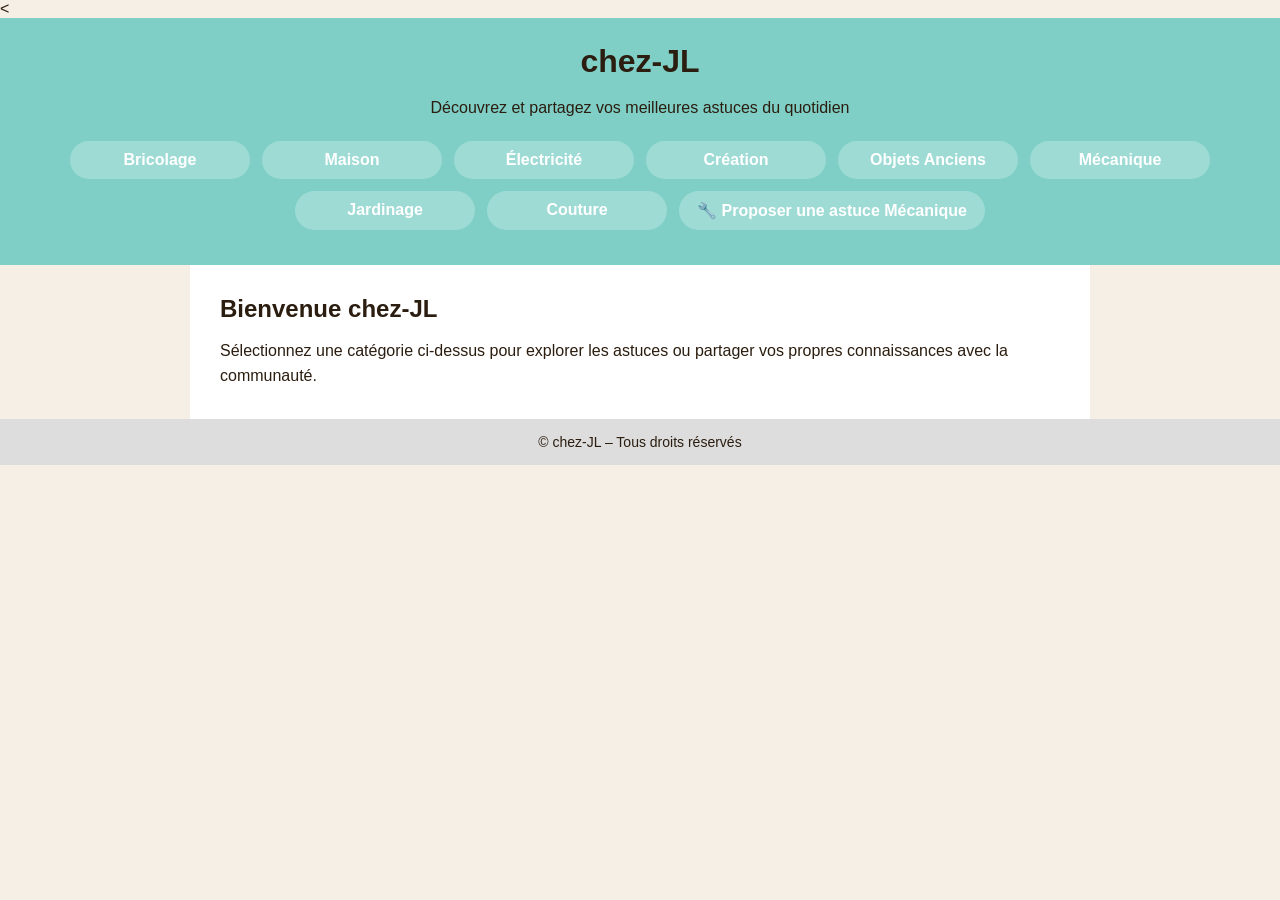
<file: page mecano.html>
<<!DOCTYPE html>
<html lang="fr">
<head>
  <meta charset="UTF-8">
  <title>Accueil – chez-JL</title>
  <meta name="viewport" content="width=device-width, initial-scale=1.0">
  <link rel="stylesheet" href="style.css">
</head>

<body class="page-accueil">

<header>
  <h1>chez-JL</h1>
  <p>Découvrez et partagez vos meilleures astuces du quotidien</p>
  
  <!-- Menu principal contenant les boutons en bulles -->
  <div class="menu-principal">
    <div class="menu-deux-lignes">
      <a href="bricolage.html" class="btn-bricolage-menu">Bricolage</a>
      <a href="maison.html" class="btn-maison-menu">Maison</a>
      <a href="electricite.html" class="btn-electricite-menu">Électricité</a>
      <a href="creation.html" class="btn-creation-menu">Création</a>
      <a href="objets-anciens.html" class="btn-objets-menu">Objets Anciens</a>
      <a href="mecanique.html" class="btn-mecanique-menu">Mécanique</a>
      <a href="jardinage.html" class="btn-jardinage-menu">Jardinage</a>
      <a href="couture.html" class="btn-couture-menu">Couture</a>
      
      <!-- 🟢 NOUVEAU BOUTON : Accès direct au formulaire mécano -->
      <a href="formulaire-mecanique.html" class="btn-form-mecano-menu">🔧 Proposer une astuce Mécanique</a>
    </div>
  </div>
</header>

<main>
  <h2>Bienvenue chez-JL</h2>
  <p>Sélectionnez une catégorie ci-dessus pour explorer les astuces ou partager vos propres connaissances avec la communauté.</p>
</main>

<footer>
  © chez-JL – Tous droits réservés
</footer>

</body>
</html>
</file>
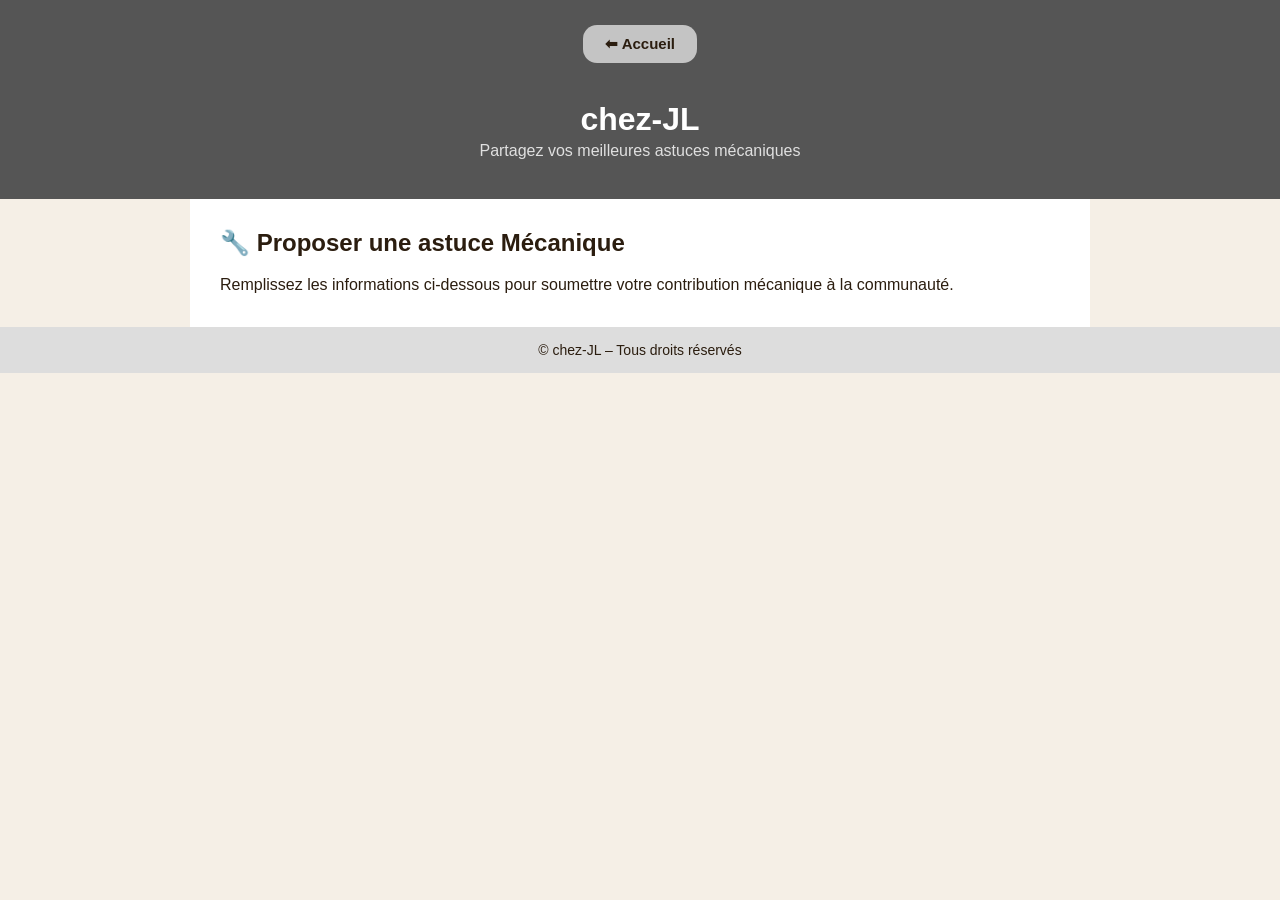
<file: page-mécano.html>
<!DOCTYPE html>
<html lang="fr">
<head>
  <meta charset="UTF-8">
  <!-- 🟢 MODIFICATION : TITRE AJUSTÉ POUR LE FORMULAIRE -->
  <title>Proposer une astuce Mécanique – chez-JL</title>
  <meta name="viewport" content="width=device-width, initial-scale=1.0">
  <link rel="stylesheet" href="style.css">
</head>

<!-- 🟢 MODIFICATION : IDENTIFIANT ASSOCIE AU BANDEAU DANS LE CSS -->
<body class="page-mecano">

<header style="color: #ffffff;">
  <!-- 🟢 MODIFICATION : AJOUT DU BOUTON RETOUR POUR TOUTES LES PAGES SECONDAIRES -->
  <div style="margin-bottom: 20px;">
    <a href="index.html" class="btn-retour">⬅ Accueil</a>
  </div>

  <!-- 🟢 MODIFICATION : ALIGNEMENT ADAPTÉ AU BANDEAU EN STRUCTURE STRUCTURÉE -->
  <div class="header-centre">
    <div class="header-texte">
      <h1>chez-JL</h1>
      <p style="color: #e0e0e0;">Partagez vos meilleures astuces mécaniques</p>
    </div>
  </div>
</header>

<main>
  <h2>🔧 Proposer une astuce Mécanique</h2>
  <p>Remplissez les informations ci-dessous pour soumettre votre contribution mécanique à la communauté.</p>
  
  <!-- 🟢 ZONE SUGGÉRÉE : Insérez votre formulaire HTML de soumission ici -->
  
</main>

<footer>
  © chez-JL – Tous droits réservés
</footer>

</body>
</html>
</file>
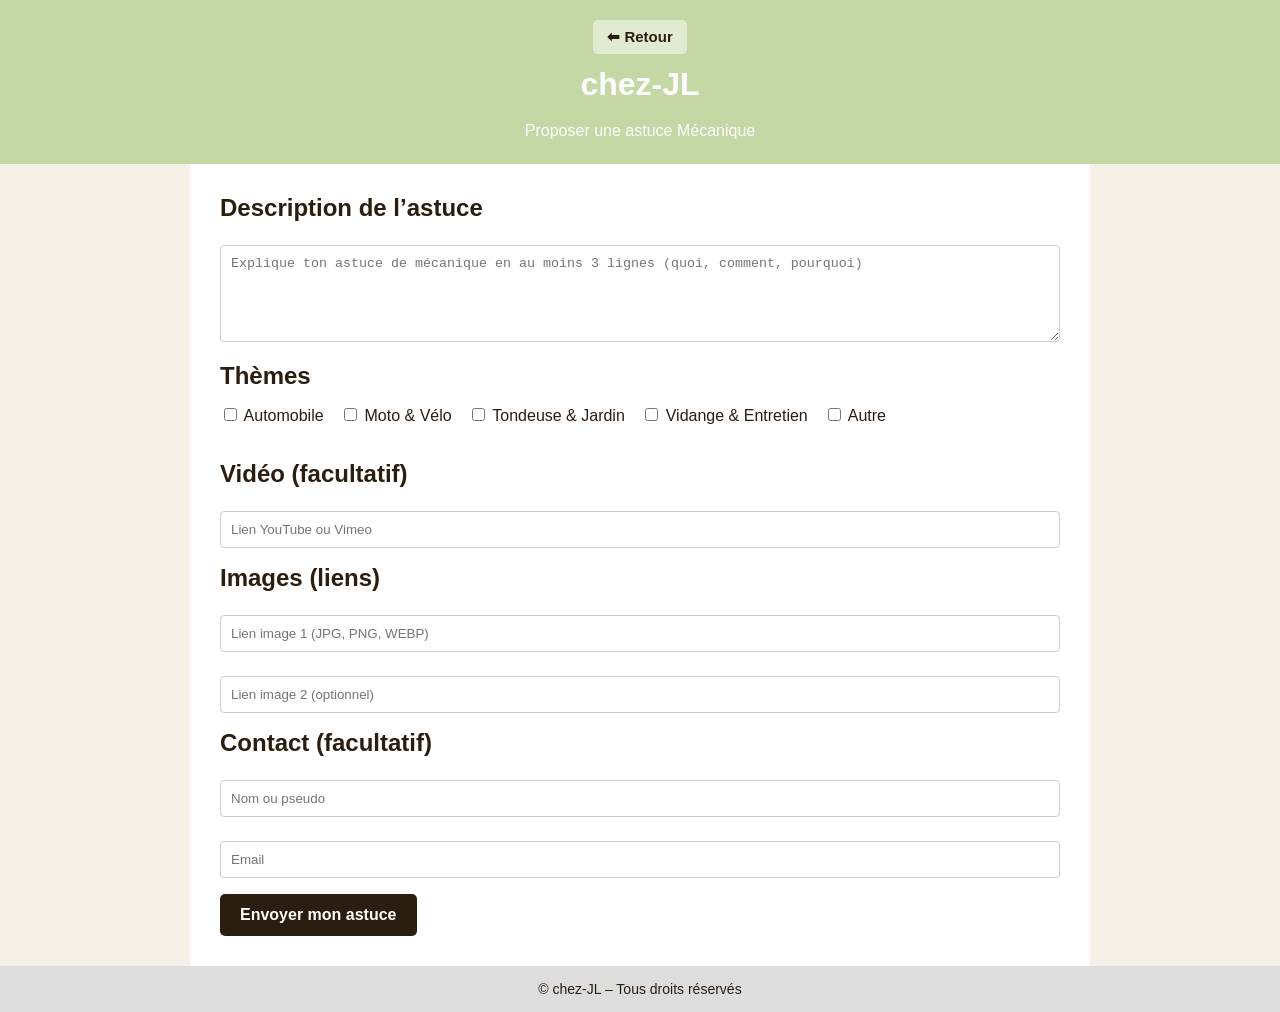
<file: proposer-mecanique.html>
<!DOCTYPE html>
<html lang="fr">
<head>
  <meta charset="UTF-8">
  <title>Proposer une astuce Mécanique – chez-JL</title>
  <meta name="viewport" content="width=device-width, initial-scale=1.0">
  <link rel="stylesheet" href="style.css">
  <style>
    /* Styles spécifiques pour ce formulaire adaptés au canevas mécanique */
    body.form-mecanique header {
      background: #c3d8a4; /* Couleur douce adaptée au thème mécanique */
      color: white;
      text-align: center;
      padding: 20px;
    }

    .btn-retour {
      display: inline-block;
      margin-bottom: 12px;
      text-decoration: none;
      background: rgba(255,255,255,0.5);
      color: #2b1d0f;
      font-weight: bold;
      padding: 8px 14px;
      border-radius: 5px;
    }

    main {
      max-width: 900px;
      margin: auto;
      background: #fff;
      padding: 30px;
    }

    textarea,
    input[type="text"],
    input[type="email"],
    input[type="url"] {
      width: 100%;
      padding: 10px;
      margin: 8px 0 16px 0;
      border: 1px solid #ccc;
      border-radius: 4px;
    }

    .themes label {
      display: inline-block;
      margin-right: 12px;
    }

    button {
      background: #2b1d0f;
      color: #fff;
      padding: 12px 20px;
      border-radius: 5px;
      border: none;
      font-size: 16px;
      font-weight: bold;
      cursor: pointer;
    }

    footer {
      background: #ddd;
      text-align: center;
      padding: 15px;
      font-size: 14px;
    }
  </style>
</head>

<body class="form-mecanique">

<header>
  <a href="mecanique.html" class="btn-retour">⬅ Retour</a>
  <h1>chez-JL</h1>
  <p>Proposer une astuce Mécanique</p>
</header>

<main>

<form action="https://formspree.io" method="POST">
  
  <!-- Origine pour identifier la page -->
  <input type="hidden" name="origine" value="Mécanique">

  <!-- Description obligatoire -->
  <h2>Description de l’astuce</h2>
  <textarea name="description" rows="5" required
    placeholder="Explique ton astuce de mécanique en au moins 3 lignes (quoi, comment, pourquoi)"></textarea>

  <!-- Thèmes modifiés pour la Mécanique -->
  <h2>Thèmes</h2>
  <div class="themes">
    <label><input type="checkbox" name="themes" value="Auto"> Automobile</label>
    <label><input type="checkbox" name="themes" value="Moto"> Moto & Vélo</label>
    <label><input type="checkbox" name="themes" value="Motoculture"> Tondeuse & Jardin</label>
    <label><input type="checkbox" name="themes" value="Entretien"> Vidange & Entretien</label>
    <label><input type="checkbox" name="themes" value="Autre"> Autre</label>
  </div>

  <!-- Vidéo facultative -->
  <h2>Vidéo (facultatif)</h2>
  <input type="url" name="video" placeholder="Lien YouTube ou Vimeo">

  <!-- Images facultatives -->
  <h2>Images (liens)</h2>
  <input type="url" name="image1" placeholder="Lien image 1 (JPG, PNG, WEBP)">
  <input type="url" name="image2" placeholder="Lien image 2 (optionnel)">

  <!-- Contact facultatif -->
  <h2>Contact (facultatif)</h2>
  <input type="text" name="nom" placeholder="Nom ou pseudo">
  <input type="email" name="email" placeholder="Email">

  <!-- Redirection après soumission -->
  <input type="hidden" name="_redirect" value="https://chez-jl.com">

  <button type="submit">Envoyer mon astuce</button>
</form>

</main>

<footer>
  © chez-JL – Tous droits réservés
</footer>

</body>
</html>
</file>
<file: style.css>
/* =========================
   BASE GÉNÉRALE
========================= */

* {
  box-sizing: border-box;
}

body {
  margin: 0;
  font-family: Arial, sans-serif;
  background: #f5efe6;
  color: #2b1d0f;
}

h1, h2, h3 {
  margin: 0 0 15px 0;
}

p {
  line-height: 1.6;
  margin: 0;
}

a {
  color: inherit;
  text-decoration: none;
}

/* =========================
   HEADER / BANDEAU SUPÉRIEUR
========================= */

header {
  padding: 25px 20px 35px;
  text-align: center;
  position: relative;
}

/* Conteneur figurine + texte */
.header-centre {
  display: flex;
  align-items: center;              /* centrage vertical parfait */
  justify-content: center;
  gap: 20px;
  max-width: 1000px;
  margin: 0 auto;
}

/* Texte dans le bandeau */
.header-texte h1,
.header-texte p {
  margin: 0;
  color: white;
}

/* =========================
   FIGURINE
========================= */

.figurine {
  height: 90px;                     /* taille moyenne */
  width: auto;
  max-height: 60%;
  pointer-events: none;
}

/* Responsive figurine */
@media (max-width: 700px) {
  .figurine {
    height: 70px;
  }
}

/* =========================
   BOUTON ACCUEIL / RETOUR
========================= */

.btn-retour {
  display: inline-block;
  background: rgba(255,255,255,0.65);
  padding: 10px 22px;
  border-radius: 14px;
  font-weight: 900;                 /* flèche forte */
  font-size: 15px;
  color: #2b1d0f;
  margin-bottom: 18px;
}

/* =========================
   COULEURS DES BANDEAUX
========================= */

.page-accueil header {
  background: #7fcfc7;              /* vert pastel */
}

.page-bricolage header {
  background: #c9a36a;
}

.page-maison header {
  background: #9ec9a3;
}

.page-electricite header {
  background: #c45a4a;
}

.page-creation header {
  background: #b6a4d8;
}

.page-objets-anciens header {
  background: #7fb3d5;
}

.page-mecanique header {
  background: #6f6f6f;
}

/* 🟢 MODIFICATION : COULEUR POUR LA NOUVELLE PAGE MÉCANO */
.page-mecano header {
  background: #555555;
}

.page-jardinage header {
  background: #8fbf8f;
}

.page-couture header {
  background: #c8a2c8;
}

/* =========================
   MENU ACCUEIL (INDEX)
========================= */

.menu-principal {
  margin-top: 20px;
}

.menu-deux-lignes {
  display: flex;
  flex-wrap: wrap;
  justify-content: center;
  gap: 12px;
}

/* Boutons accueil type "bulle" */
.menu-deux-lignes a {
  background: rgba(255,255,255,0.25);
  padding: 10px 18px;
  border-radius: 20px;
  font-weight: bold;
  color: white;
  min-width: 180px;
  text-align: center;
}

/* 🟢 MODIFICATION : DESIGN COMPATIBLE GLOBAL POUR LE BOUTON MÉCANO SUR L'ACCUEIL */
.menu-deux-lignes a.btn-mecano-special {
  background: #2b1d0f;
  color: #ffffff;
  border-radius: 20px;
}

/* =========================
   CONTENU PRINCIPAL
========================= */

main {
  max-width: 900px;
  margin: auto;
  background: white;
  padding: 30px;
}

/* Séparateur */
.separation {
  border: none;
  border-top: 1px solid #ddd;
  margin: 25px 0;
}

/* =========================
   BOUTONS GÉNÉRAUX
========================= */

.btn {
  display: inline-block;
  background: #2b1d0f;
  color: #ffffff;
  padding: 12px 22px;
  border-radius: 14px;
  font-size: 16px;
  font-weight: bold;
  cursor: pointer;
  border: none;
}

.btn:hover {
  opacity: 0.9;
}

/* =========================
   FORMULAIRES
========================= */

textarea,
input[type="text"],
input[type="email"],
input[type="url"] {
  width: 100%;
  padding: 10px;
  margin: 8px 0 20px 0;
  border: 1px solid #ccc;
  border-radius: 6px;
}

.themes {
  margin-bottom: 35px;              /* espace avant "Vidéo" */
}

.themes label {
  display: inline-block;
  margin-right: 14px;
}

/* Bouton envoyer = même style que retour */
.form-actions .btn {
  background: rgba(255,255,255,0.65);
  color: #2b1d0f;
  font-weight: 900;
}

/* =========================
   FOOTER
========================= */

footer {
  background: #ddd;
  text-align: center;
  padding: 15px;
  font-size: 14px;
}
/* ===================================================
   CONFIGURATION DE LA PAGE D'ACCÈS AUX ASTUCES 
=================================================== */

body.page-acces-astuces {
  /* Application de l'image de fond mascotte sur toute la page */
  background: url("images/figurine-mascotte.png") no-repeat center center fixed;
  background-size: cover;
}

body.page-acces-astuces main {
  max-width: 900px;
  margin: 40px auto;
  background: rgba(255, 255, 255, 0.96); /* Fond blanc opaque pour garder le texte lisible */
  padding: 30px;
  border-radius: 8px;
  box-shadow: 0 4px 15px rgba(0, 0, 0, 0.2);
}

.section-filtres h3 {
  margin: 20px 0 10px 0;
  font-size: 16px;
  color: #2b1d0f;
  border-bottom: 1px dashed #ccc;
  padding-bottom: 5px;
}

.group-filtres {
  display: grid;
  grid-template-columns: repeat(auto-fill, minmax(200px, 1fr));
  gap: 10px;
  margin-bottom: 15px;
}

.group-filtres label {
  background: #f0eae1;
  padding: 10px;
  border-radius: 6px;
  cursor: pointer;
  display: flex;
  align-items: center;
  gap: 8px;
  font-weight: bold;
  transition: background 0.2s;
}

.group-filtres label:hover {
  background: #e2d7c7;
}

/* ========================
   BOUTON ESPACE ASTUCES
   ======================== */
.bouton-astuces {
    display: inline-block;
    text-decoration: none;
    background-color: #007bff;
    color: #ffffff;
    font-weight: 600;
    font-size: 16px;
    padding: 14px 28px;
    border-radius: 8px;
    transition: all 0.2s ease-in-out;
    cursor: pointer;
    position: relative;
    z-index: 999;
}

.bouton-astuces:hover {
    background-color: #0056b3;
    transform: translateY(-2px);
    box-shadow: 0 4px 10px rgba(0, 123, 255, 0.3);
}

.bouton-astuces:active {
    transform: translateY(0);
}


.group-filtres input[type="checkbox"] {
  width: 18px;
  height: 18px;
  cursor: pointer;
}
</file>
